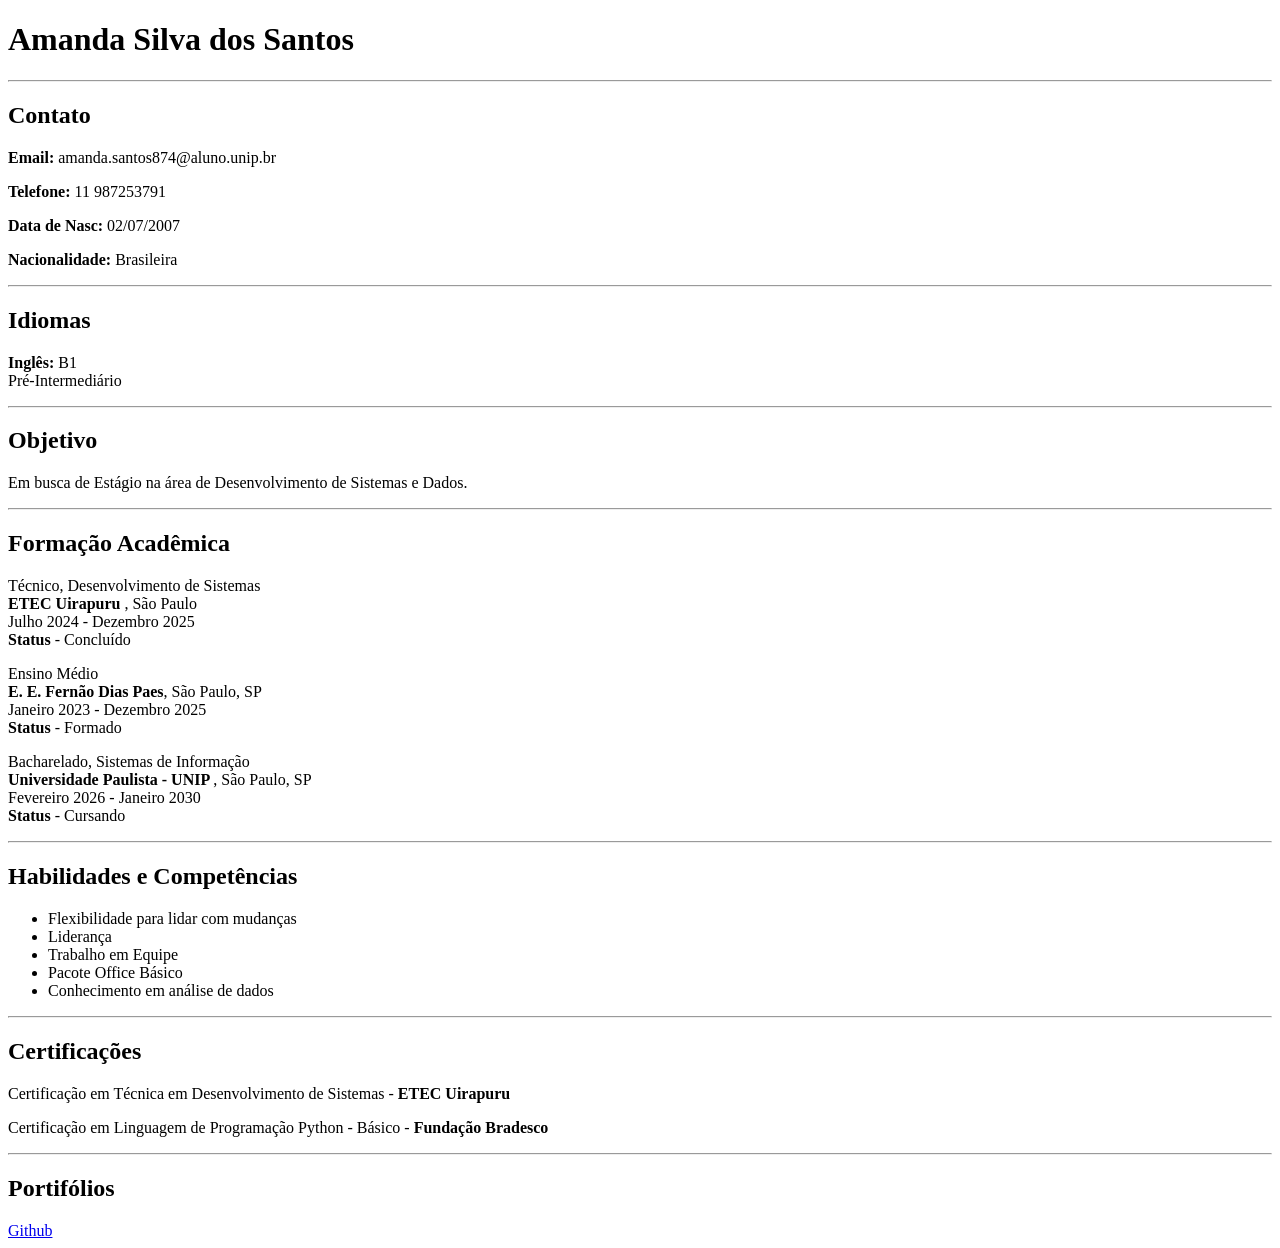
<file: PWR/Aula2103/index.html>
<!DOCTYPE html>
<html lang="pt-br">
<head>
    <meta charset="UTF-8">
    <meta name="viewport" content="width=device-width, initial-scale=1.0">
    <title>Curriculo </title>
</head>
<body>
    <h1> Amanda Silva dos Santos </h1>
    <hr>
    <h2> Contato </h2>
    <p> <b>Email: </b> amanda.santos874@aluno.unip.br </p>
    <p> <b> Telefone: </b> 11 987253791</p>
    <p><b>Data de Nasc: </b> 02/07/2007</p>
    <p><b>Nacionalidade:</b> Brasileira</p>
    <hr>
    <h2> Idiomas </h2>
    <p> <strong> Inglês: </strong> B1 <br> Pré-Intermediário </p>
    <hr>
    <h2> Objetivo </h2>
    <p> Em busca de Estágio na área de Desenvolvimento de Sistemas e Dados. </p>
    <hr>
    <h2> Formação Acadêmica </h2>
    <p> Técnico, Desenvolvimento de Sistemas <br> <strong> ETEC Uirapuru </strong>, São Paulo <br>
    Julho 2024 - Dezembro 2025 <br> <strong> Status </strong> - Concluído</p>
    <p> Ensino Médio <br> <strong> E. E. Fernão Dias Paes</strong>, São Paulo, SP <br>
    Janeiro 2023 - Dezembro 2025 <br> <strong> Status </strong> - Formado </p>
    <p> Bacharelado, Sistemas de Informação <br> <strong> Universidade Paulista - UNIP </strong>
    , São Paulo, SP <br> Fevereiro 2026 - Janeiro 2030 <br> <strong> Status </strong> - Cursando </p>
    <hr>
    <h2> Habilidades e Competências </h2>
    <ul> <li> Flexibilidade para lidar com mudanças </li>
    <li> Liderança </li>
    <li> Trabalho em Equipe </li>
    <li> Pacote Office Básico </li>
    <li> Conhecimento em análise de dados </li></ul>
    <hr> 
    <h2> Certificações </h2>
    <p> Certificação em Técnica em Desenvolvimento de Sistemas - <strong> ETEC Uirapuru </strong></p>
    <p> Certificação em Linguagem de Programação Python - Básico - <strong> Fundação Bradesco </strong></p>
    <hr> 
    <h2> Portifólios </h2>
    <a href="https://github.com/Nand4ssu"> Github </a>
</body>
</html>
</file>
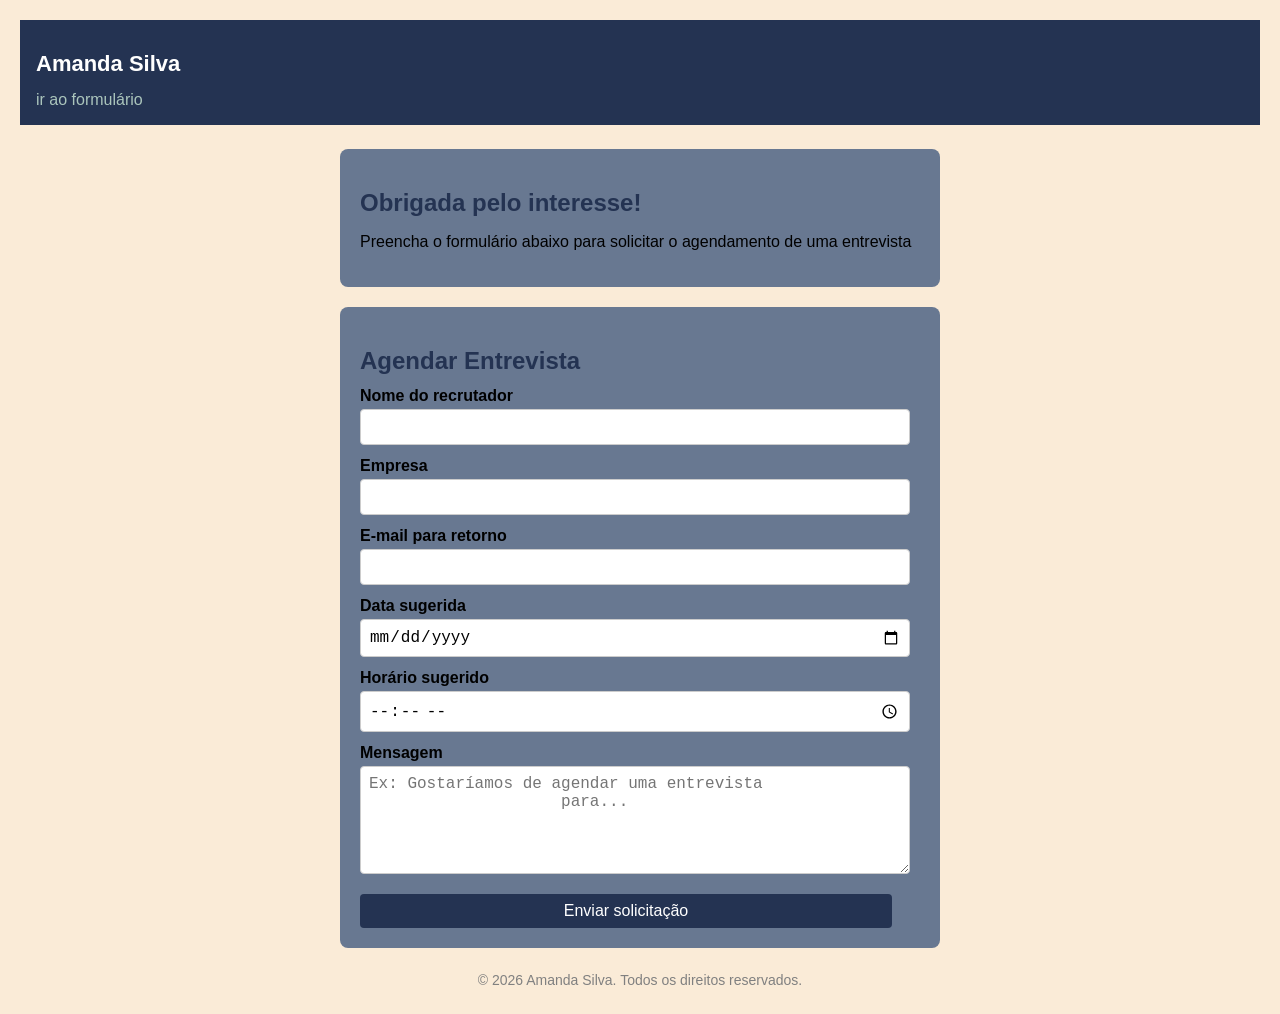
<file: PWR/Aula_1104/index.html>
<!DOCTYPE html>
<html lang="pt-br">
<head>
    <meta charset="UTF-8">
    <meta name="viewport" content="width=device-width, initial-scale=1.0">
    <title>Aula 1104</title>
    <link rel="stylesheet" href="style.css">
</head>
<body>
    <header>
        <h1>Amanda Silva </h1>
        <nav>
            <a href="#formulario"> ir ao formulário </a>
        </nav>
    </header>

    <main>
        <section id="sobre">
            <h2> Obrigada pelo interesse! </h2>
            <p> Preencha o formulário abaixo para solicitar o agendamento de 
                uma entrevista</p>
        </section>

        <section id="formulario">
            <h2> Agendar Entrevista </h2>
            <article>
                <form action="mailto:maaay.amanda@gmail.com" method="post" enctype="text/plain">
                    <label for="recrutador">Nome do recrutador</label>
                    <input type="text" name="Nome do recrutador" id="recrutador" required>
                    <label for="empresa">Empresa</label>
                    <input type="text" id="empresa" name="Empresa" required>
                    <label for="email"> E-mail para retorno </label>
                    <input type="email" id="email" name="E-mail" required>
                    <label for="data">Data sugerida</label>
                    <input type="date" name="Data sugerida" id="data" required>
                    <label for="hora">Horário sugerido </label>
                    <input type="time" name="Horário sugerido" id="hora" required>
                    <label for="mensagem"> Mensagem </label>
                    <textarea name="Mensagem" id="mensagem" rows="5" placeholder="Ex: Gostaríamos de agendar uma entrevista 
                    para..." required></textarea>
                    <button type="submit"> Enviar solicitação </button>
                             
                </form>
            </article>
        </section>
    </main>

    <footer>
        <p> &copy; 2026  Amanda Silva. Todos os direitos reservados. </p>
    </footer>
</body>
</html>
</file>
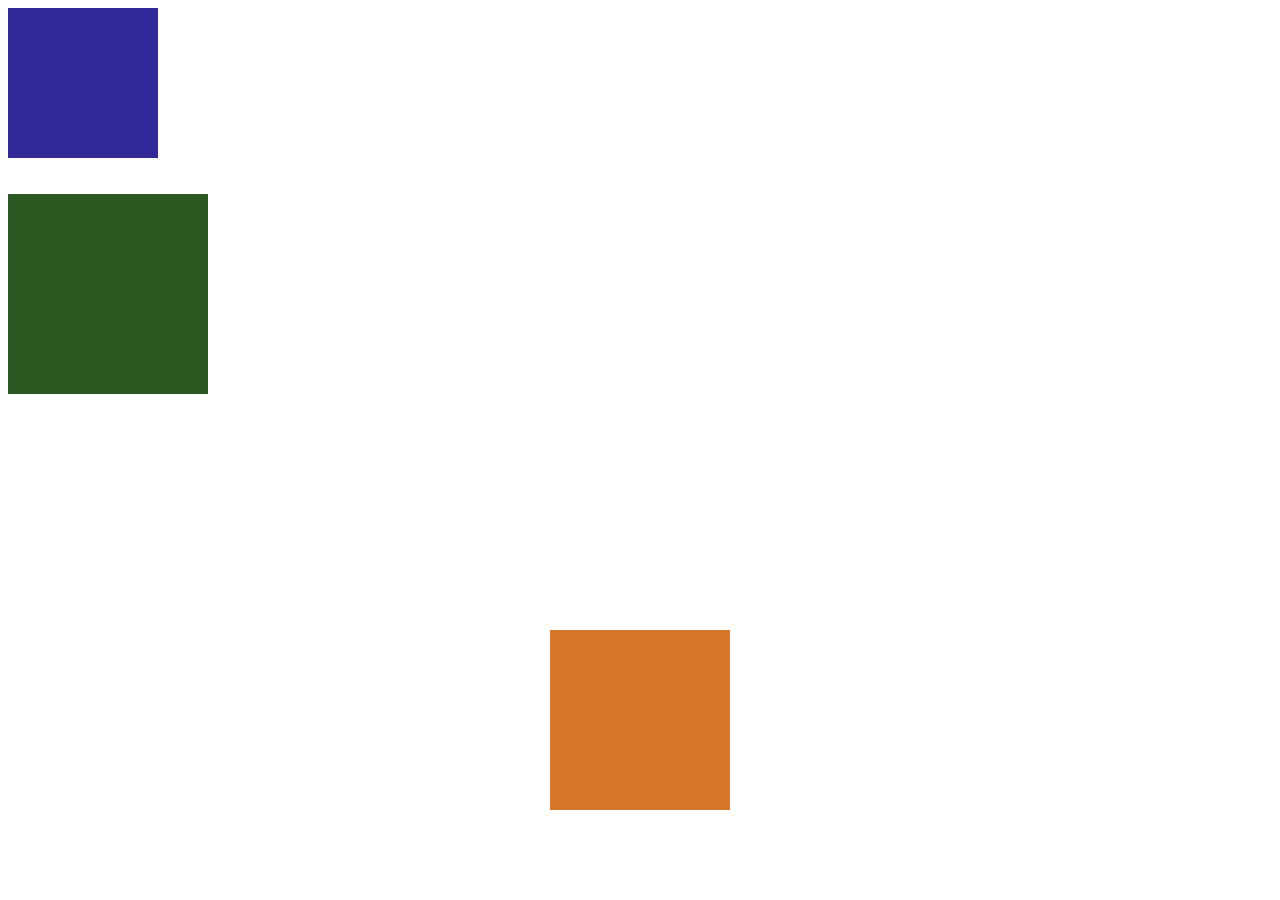
<file: PWR/Aula - Adriano/2103/index.html>
<!DOCTYPE html>
<html lang="pt-br">
<head>
    <meta charset="UTF-8">
    <meta name="viewport" content="width=device-width, initial-scale=1.0">
    <title>Aula2103</title>
    <link rel="stylesheet" href="../2103/style.css" >
</head>
<body>
    <div class="div1">

    </div>
    <br>
    <div class="div2">

    </div>
    <br>
    <div class="div3"> </div>
</body>
</html>
</file>
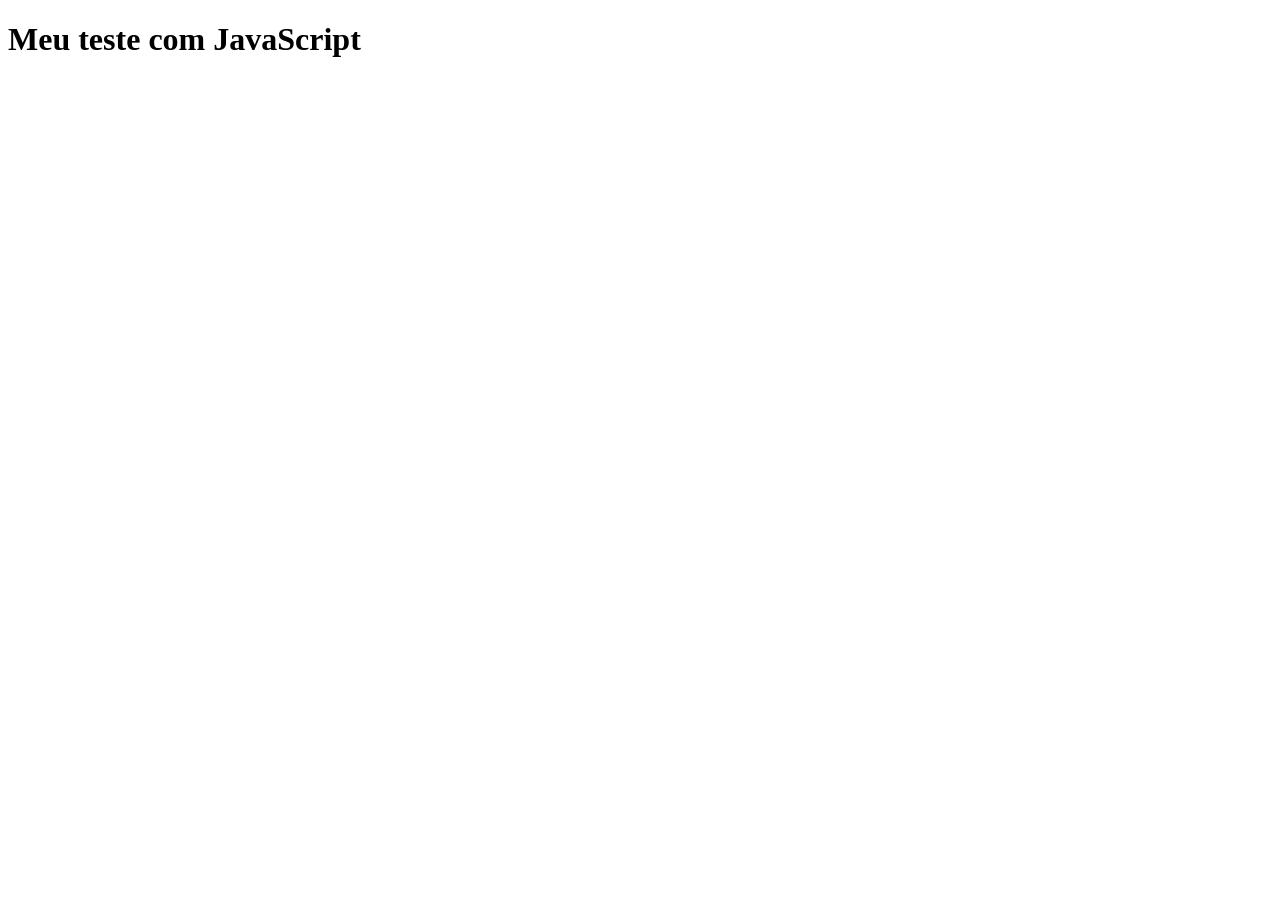
<file: PWR/Aula 0905/HTML/index.html>
<!DOCTYPE html>
<html lang="pt-br">
<head>
    <meta charset="UTF-8">
    <meta name="viewport" content="width=device-width, initial-scale=1.0">
    <title>Aula 0905</title>
    <!-- HTML com JavaScript -->
    
</head>
<body>
    <h1> Meu teste com JavaScript </h1>
    
    <script src="../JS/index.js"></script>

</body>
</html>
</file>
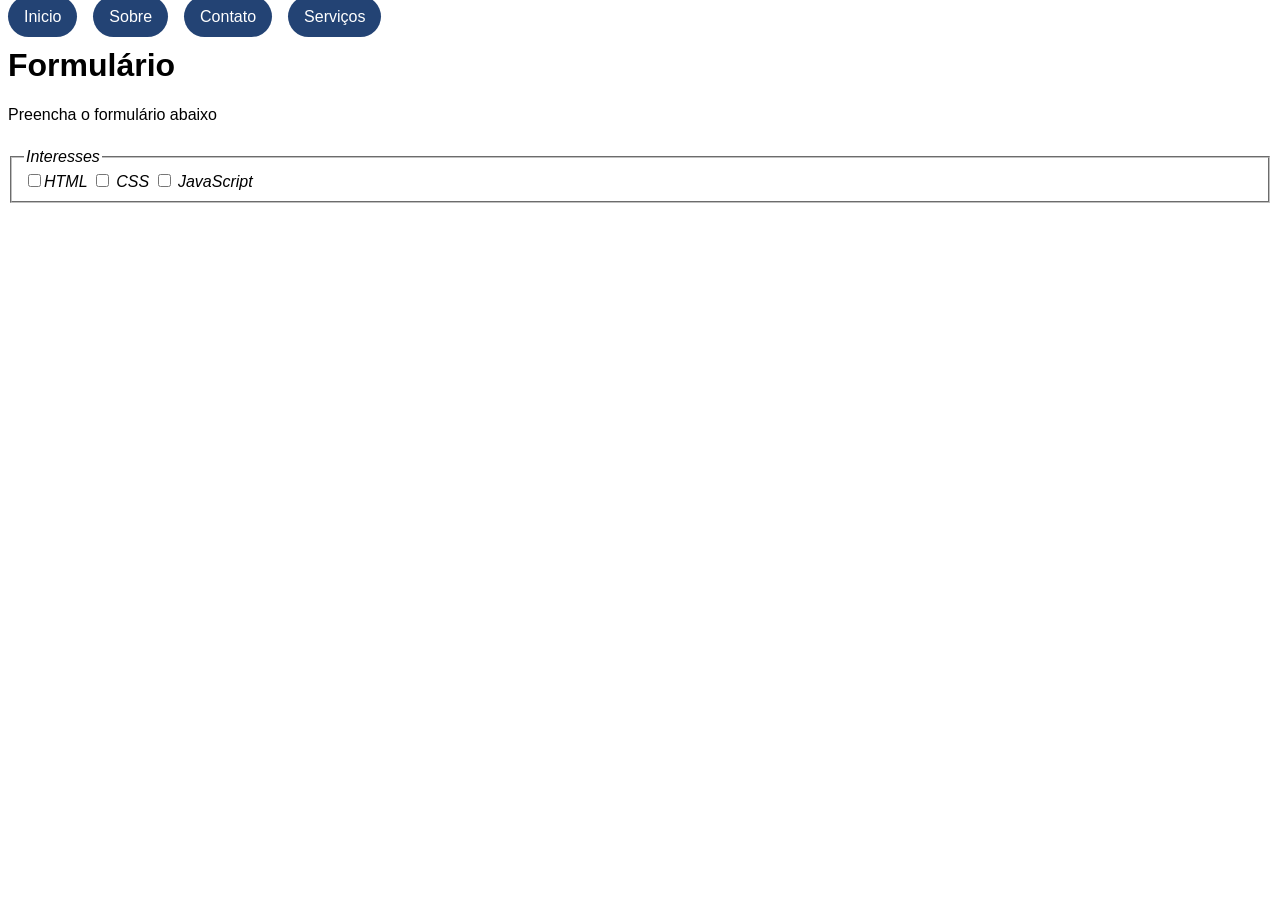
<file: PWR/Aula 1804/HTML/index.html>
<!DOCTYPE html>
<html lang="pt-br">
<head>
    <meta charset="UTF-8">
    <meta name="viewport" content="width=device-width, initial-scale=1.0">
    <title>Aula 1804</title>
    <link rel="stylesheet" href="../CSS/style.css" type="text/css
    ">
</head>
<body>


    <nav>
        <ul>
            <li><a href="#inicio"> Inicio </a></li>
            <li><a href="#sobre"> Sobre</a></li>
            <li><a href="#contato"> Contato</a></li>
            <li><a href="#servicos"> Serviços</a></li>
        </ul>
    </nav>
    <main>
        <h1> Formulário </h1>
        <p> Preencha o formulário abaixo </p>

        <form class="formulario" method="post" required >
            <fieldset class="grupo">
                <legend>Interesses</legend>
                <label><input type="checkbox" name="interesses" value="html">HTML </label>
                <label><input type="checkbox" name="interesses" value="css"> CSS </label>
                <label><input type="checkbox" name="interesses" value="javascript"> JavaScript</label>
            </fieldset>
        </form>
    </main>
    
</body>
</html>
</file>
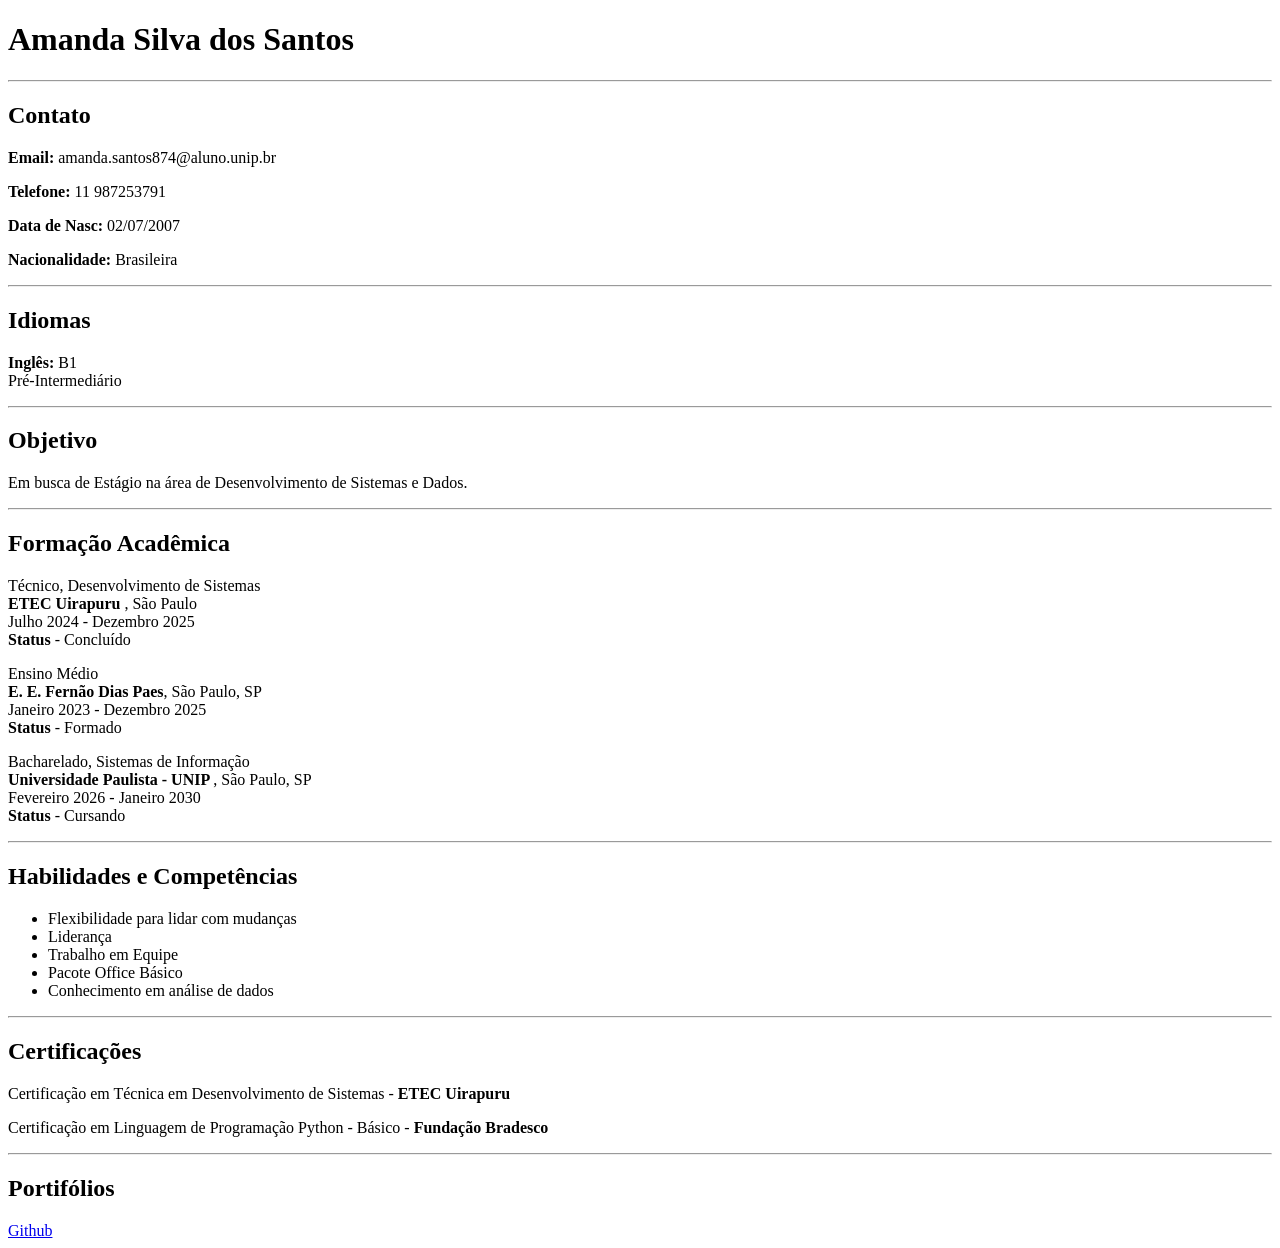
<file: PWR/Aula2103/Curriculo.html>
<!DOCTYPE html>
<html lang="pt-br">
<head>
    <meta charset="UTF-8">
    <meta name="viewport" content="width=device-width, initial-scale=1.0">
    <title>Curriculo </title>
</head>
<body>
    <h1> Amanda Silva dos Santos </h1>
    <hr>
    <h2> Contato </h2>
    <p> <b>Email: </b> amanda.santos874@aluno.unip.br </p>
    <p> <b> Telefone: </b> 11 987253791</p>
    <p><b>Data de Nasc: </b> 02/07/2007</p>
    <p><b>Nacionalidade:</b> Brasileira</p>
    <hr>
    <h2> Idiomas </h2>
    <p> <strong> Inglês: </strong> B1 <br> Pré-Intermediário </p>
    <hr>
    <h2> Objetivo </h2>
    <p> Em busca de Estágio na área de Desenvolvimento de Sistemas e Dados. </p>
    <hr>
    <h2> Formação Acadêmica </h2>
    <p> Técnico, Desenvolvimento de Sistemas <br> <strong> ETEC Uirapuru </strong>, São Paulo <br>
    Julho 2024 - Dezembro 2025 <br> <strong> Status </strong> - Concluído</p>
    <p> Ensino Médio <br> <strong> E. E. Fernão Dias Paes</strong>, São Paulo, SP <br>
    Janeiro 2023 - Dezembro 2025 <br> <strong> Status </strong> - Formado </p>
    <p> Bacharelado, Sistemas de Informação <br> <strong> Universidade Paulista - UNIP </strong>
    , São Paulo, SP <br> Fevereiro 2026 - Janeiro 2030 <br> <strong> Status </strong> - Cursando </p>
    <hr>
    <h2> Habilidades e Competências </h2>
    <ul> <li> Flexibilidade para lidar com mudanças </li>
    <li> Liderança </li>
    <li> Trabalho em Equipe </li>
    <li> Pacote Office Básico </li>
    <li> Conhecimento em análise de dados </li></ul>
    <hr> 
    <h2> Certificações </h2>
    <p> Certificação em Técnica em Desenvolvimento de Sistemas - <strong> ETEC Uirapuru </strong></p>
    <p> Certificação em Linguagem de Programação Python - Básico - <strong> Fundação Bradesco </strong></p>
    <hr> 
    <h2> Portifólios </h2>
    <a href="https://github.com/Nand4ssu"> Github </a>
</body>
</html>
</file>
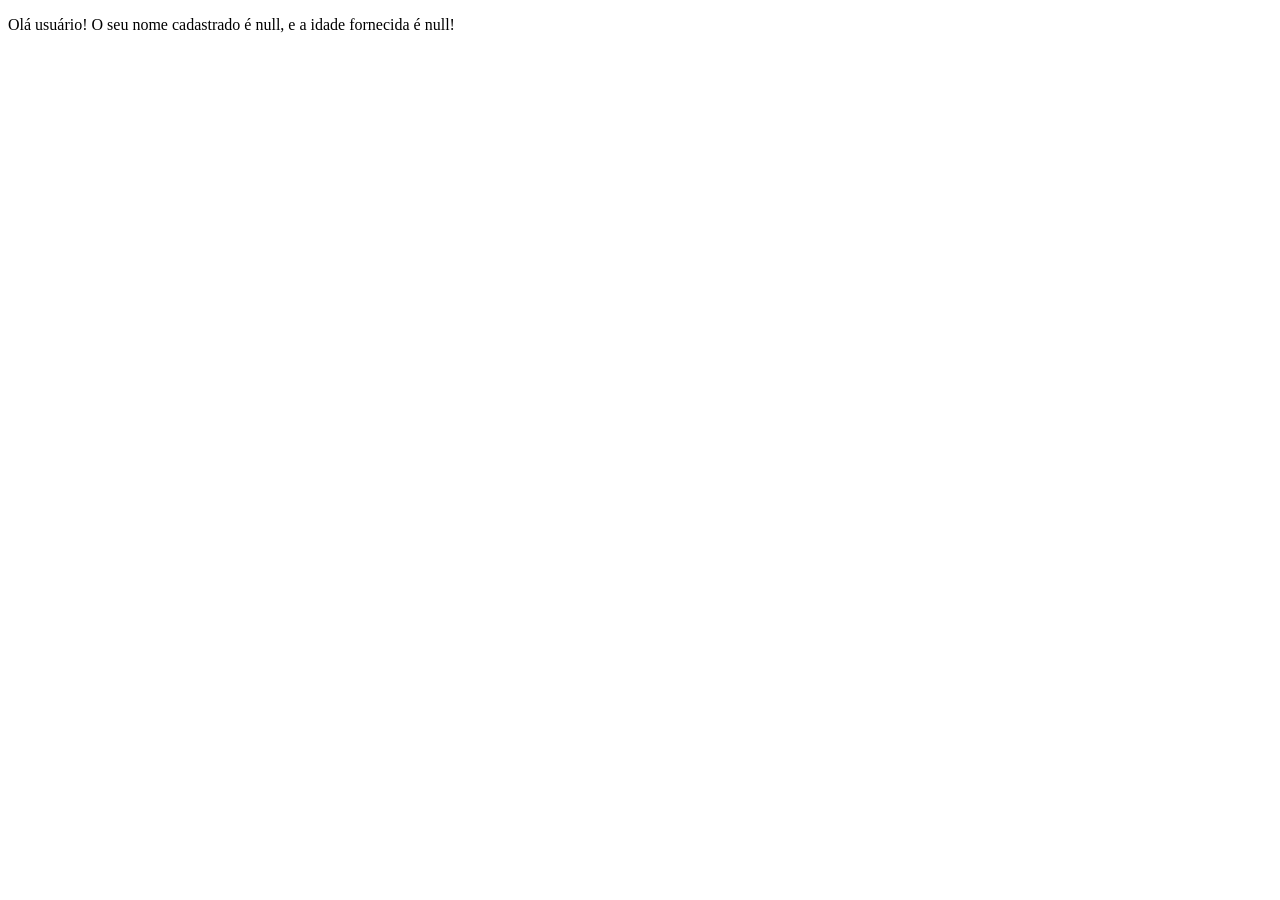
<file: PWR/Aula 0905/HTML/desafio.html>
<!DOCTYPE html>
<html lang="pt-br">
<head>
    <meta charset="UTF-8">
    <meta name="viewport" content="width=device-width, initial-scale=1.0">
    <title>Desafio de Aula</title>
</head>
<body>
    <p id="resultadoD"></p>
    <script src="../JS/desafio.js"></script>
</body>
</html>
</file>
<file: PWR/Aula_1104/style.css>
body{
    font-family: Arial, sans-serif;
    background-color: antiquewhite;
    margin: 20px;
}

header{
    background-color: #243352 ;
    color: white;
    padding: 16px;
}

header h1{
    font-size: 22px;
}

nav a{
    color: rgb(171, 197, 188);
    text-decoration: none;
}

main{
    max-width: 600px;
    margin: 24px auto;
}

section{
    background-color: #687891;
    padding: 20px;
    margin-bottom: 20px;
    border-radius: 8px;
}

section h2{
    color: #243352;
    margin-bottom: 10px;
}

label{
    display: block;
    margin-top: 12px;
    font-weight: 700;
}

input, textarea, button{
    width: 95%;
    padding: 8px;
    margin-top: 4px;
    border: 1px solid #ccc;
    border-radius: 4px;
    font-size: 16px
}

button{
    margin-top: 16px;
    background-color: #243352;
    color: white;
    border: none;
    cursor: pointer;
}

footer{
    text-align: center;
    color: gray;
    margin-top: 20px;
    font-size: 14px;
}
</file>
<file: PWR/Aula - Adriano/2103/style.css>
div{
    width: 150px;
    height: 150px;
    background-color: #312997;
    justify-self: center;
}
/* Justify-self é utilizado para alinhar um item individual horizontalmente dentro do seu contêiner.   */

.div2{
    width: 180px;
    height: 180px;
    background-color: rgb(214, 118, 39);

    position: absolute;
    right: 50%;
    left: 50%;
    top: 70%;


}

.div3{
    width: 200px;
    height: 200px;
    background-color: rgb(42, 88, 33);
    justify-self: center;
}
</file>
<file: PWR/Aula 1804/CSS/style.css>
nav ul{
    list-style: none;
    display: flex;
    gap: 1rem;
    padding: 0;
    margin: 0;
}

nav a {
    text-decoration: none;
    padding: 0.75rem 1rem;
    border-radius: 999px;
    background: #234374;
    color: white;
}

nav a:hoover {
    background: #3a619b;
}

h2::before {
    content: "★";
    color: #6b87b3;
}

body{
    font-family: Arial, Helvetica, sans-serif;
}

.formulario {
    display: grid;
    gap: 16px;
    margin-top: 24px;
}

.grupo {
    font-family: 'Poppins', Arial, sans-serif;
    font-style: italic;
}

h1 {
    font-size: 2rem;
}

p {
    font-size: 1rem;
}
</file>
